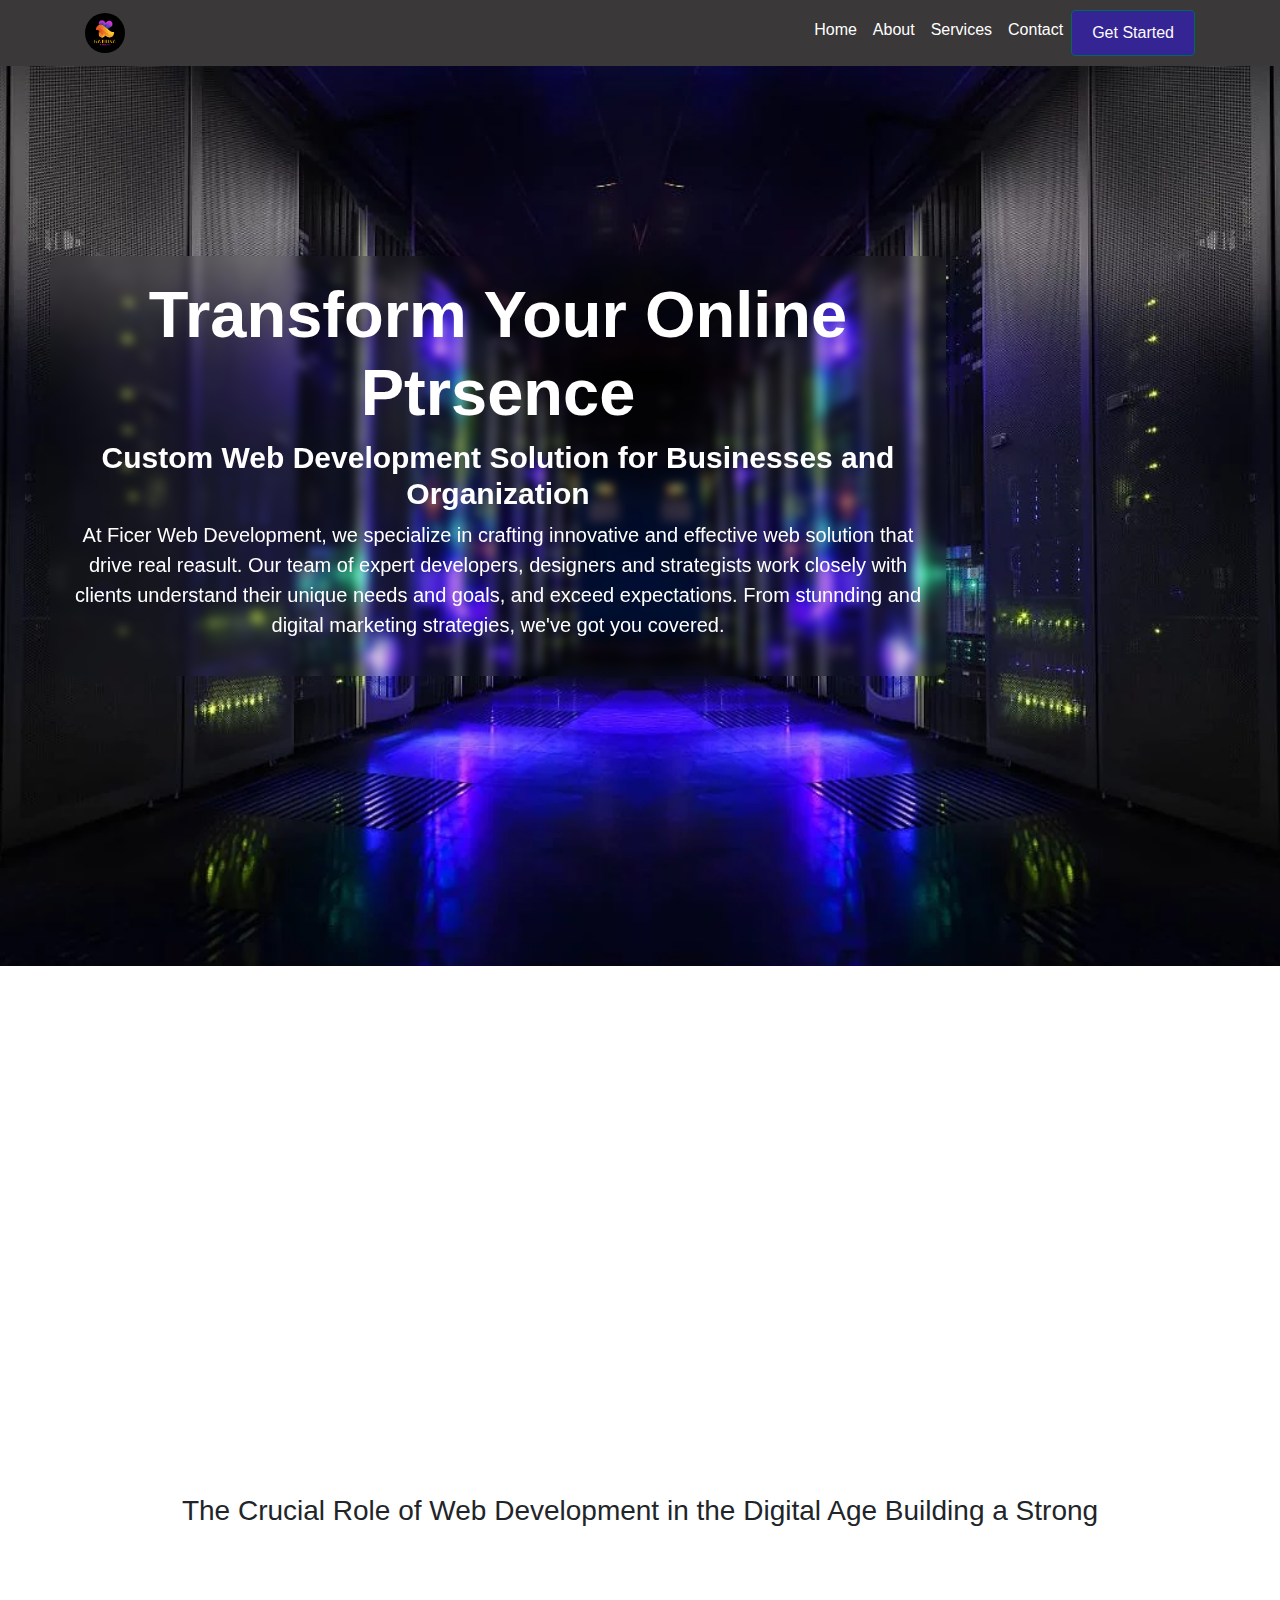
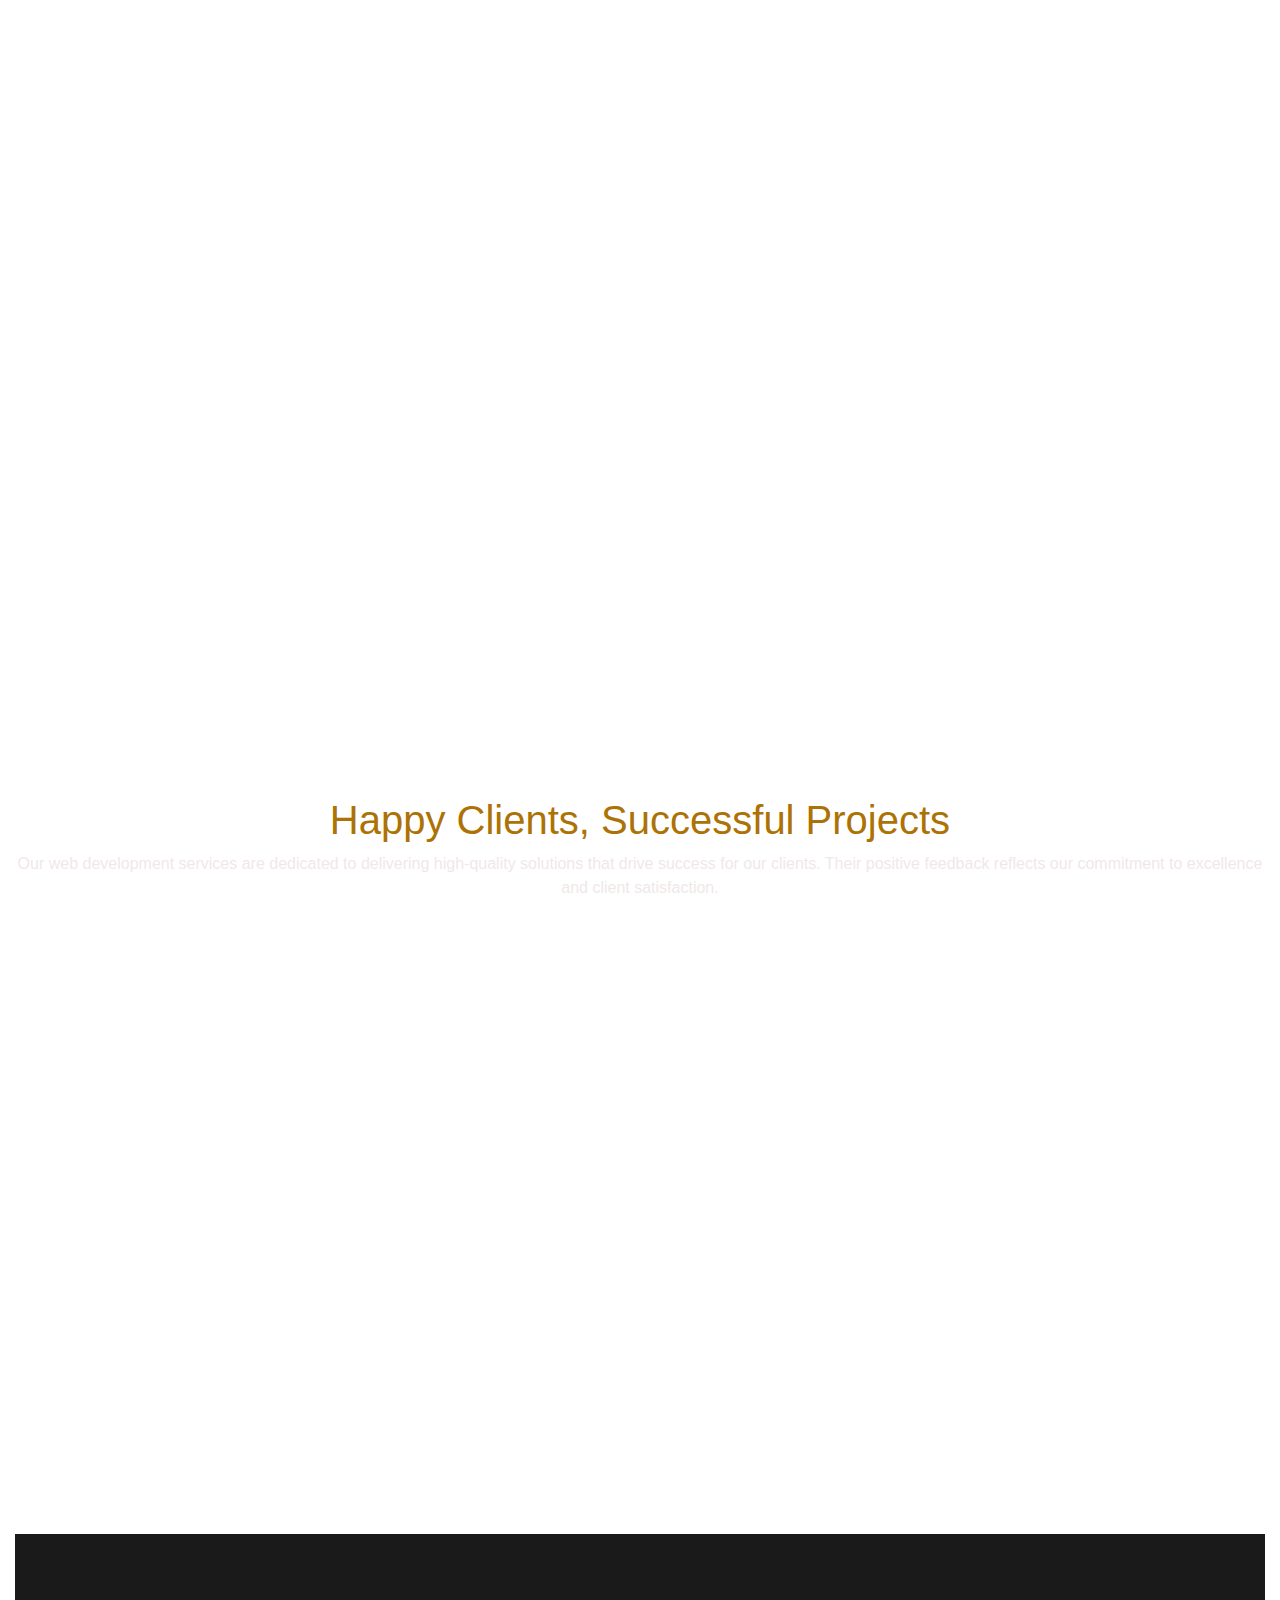
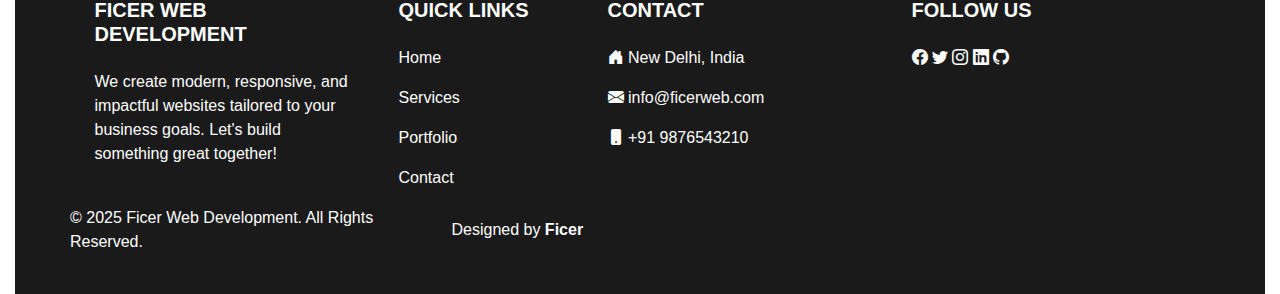
<file: index.html>
<!DOCTYPE html>
<html lang="en">
<head>
  <meta charset="UTF-8">
  <meta name="viewport" content="width=device-width, initial-scale=1.0">
  <title>Home</title>
  <link rel="stylesheet" href="bootstrap.css">

<script src="https://cdn.jsdelivr.net/npm/bootstrap@5.3.0-alpha1/dist/js/bootstrap.bundle.min.js"></script>
<link rel="stylesheet" href="https://cdnjs.cloudflare.com/ajax/libs/font-awesome/6.7.2/css/all.min.css" 
integrity="sha512-Evv84Mr4kqVGRNSgIGL/F/aIDqQb7xQ2vcrdIwxfjThSH8CSR7PBEakCr51Ck+w+/U6swU2Im1vVX0SVk9ABhg==" crossorigin="anonymous" referrerpolicy="no-referrer" />
<link href="https://cdn.jsdelivr.net/npm/bootstrap-icons@1.10.5/font/bootstrap-icons.css" rel="stylesheet">
<link href="https://unpkg.com/aos@2.3.1/dist/aos.css" rel="stylesheet">


 
 
  <style>
   /* Navbar background color */
.navbar {
  background-color: rgb(58, 56, 56);
}

/* Links color and hover effect */
.navbar-nav .nav-link {
  color: white !important;
}

.navbar-nav .nav-link:hover {
  color: #f2f7f6 !important;
  text-shadow: 1px 1px 3px rgba(0, 0, 0, 0.2);
}

/* Nav item hover effect */
.nav-item:hover {
  border-bottom: 3px solid white;
  border-radius: 5px;
  transform: scale(1);
  opacity: 0.90;
  box-shadow: inset 10px 10px 20px wheat;
}

/* Button styles */
.navbar .btn {
  background-color: rgb(53, 36, 148);
  color: rgb(252, 251, 251);
  border: 1px solid #00695c;
  padding: 10px 20px;
  text-decoration: none;
}

/* Button hover effect */
.navbar .btn:hover {
  color: rgb(36, 44, 34);
  background-color: #f8fcf8;
}

/* Logo styling */
.navbar-brand img {
  height: 40px;
  width: auto;
  border-radius: 50%;
  transition: none !important;
  box-shadow: none !important;
}

/* Prevent logo image hover effect */
.navbar-brand img:hover {
  box-shadow: none !important;
  transform: none !important;
  opacity: 1 !important;
}

     /* Background image and full-screen height */
     
/* Background image and full-screen height */
.bg-image {
    background-image: url(header.webp); /* Replace with your image URL */
    background-size: cover; /* Ensure the image covers the entire section */
    background-position: center; /* Center the image */
    height: 100vh; /* Full viewport height */
    display: flex; /* Flexbox for centering content */
    justify-content: flex-start; /* Align content to the left */
    align-items: center; /* Center vertically */
    overflow: hidden; /* Prevent overflow of content */
    animation: slider 25s infinite linear;
}

/* Content styling */
.content {
    text-align: left; /* Align text to the left */
    color: white; /* Set the text color to white */
    backdrop-filter: blur(5px); /* Optional: Adds a blur effect to the background */
    padding: 20px; /* Adds padding inside the content box */
    border-radius: 10px; /* Rounded corners for the content box */
    max-width: 70%; /* Content box width is limited to 50% of the section */
    margin-left: 50px; /* 50px margin from the left */
    margin-bottom: 100px; /* 100px margin from the top */
    overflow: hidden; /* Prevent overflow */
}

/* Optional: Adjust content layout on smaller screens */
@media (max-width: 768px) {
    .content {
        max-width: 90%; /* Increase the width on smaller screens */
    }
}

/* For the animation */
.animation {
    animation: img1 5s infinite; 
    box-shadow: 3px 5px 90px 20px rgb(76, 106, 187);
}

@keyframes img1 {
    0% {
        transform: translateY(0);
    }
    50% {
        transform: translateX(20px);
    }
    100% {
        transform: translateY(20px);
    }
}

/* Ensure responsive behavior for background images and animation */
@media (max-width: 768px) {
    .bg-image {
        background-size: cover; /* Keep image covering on smaller screens */
        background-position: center; /* Ensure it's still centered */
    }

    .content {
        max-width: 90%; /* Adjust content width */
        margin-left: 20px; /* Reduce margin on small screens */
        margin-bottom: 50px; /* Adjust bottom margin */
    }
}

/* Fixing the animation timing */
@keyframes slider {
    0% {
        background-image: url(imge2.jpg);
        background-size: cover;
    }
    15% {
        background-image: url(imge3.jpg);
        background-size: cover;
    }
    30% {
        background-image: url(imge4.jpg);
        background-size: cover;
    }
    45% {
        background-image: url(imge9.webp);
        background-size: cover;
    }
    60% {
        background-image: url(img6.jpg);
        background-size: cover;
    }
    75% {
        background-image: url(imge7.jpg);
        background-size: cover;
    }
    90% {
        background-image: url(imge8.jpg);
        background-size: cover;
    }
}


        /* Optional: Adjust content layout on smaller screens */
        @media (max-width: 768px) {
            .content {
                max-width: 90%; /* Increase the width on smaller screens */
            }
        }
        .display-4:hover{
          color: wheat;

        }
        .display-3:hover{
          text-decoration: underline white;
          text-shadow: 20px  brown;
          

        }
        .nav-item:hover{
          border-bottom: 3px solid white;
    border-radius: 5px;
    transform: scale(1);
    opacity: 0.90;
    box-shadow: inset 10px 10px 20px wheat;
    box-sizing: 30px;
        }
         

        /* Optional: Responsive design on smaller screens */         
        @media (max-width: 768px) {
            .custom-image {
                width: 100%; /* Image takes full width on small screens */
                height: auto; /* Maintain aspect ratio */
                margin-right: 0; /* Remove the margin on small screens */
            }
            .custom-text {
                margin-top: 20px; /* Add margin on top for mobile devices */
                text-align: center; /* Center the text */
            }
        }
       
  .background-attachment {
    background-image: url(header.webp); /* change to your image path */
    background-attachment: fixed;
    background-size: cover;
    background-position: center;
    background-repeat: no-repeat;
    padding: 80px 0;
  }

  .card {
    height: 100%;
    max-height: 500px;
    border-radius: 12px;
    box-shadow: 0 4px 10px rgba(0,0,0,0.1);
  }

  @media (max-width: 768px) {
    .background-attachment {
      background-attachment: scroll; /* fallback for mobile */
    }
  }
 

  .img-ani{
    height: 400px;
    animation: img1 5s  infinite ;
    box-shadow: 5px 5px 50px black;
  }
  @keyframes img1{
     0%{
        transform: translateY(0);
    }
      50%{
        transform: translateX(20px);
    }
    100%{
        transform: translateY(20px);
    }
}
footer a:hover {
  text-decoration: underline;
  color: #00bcd4 !important;
  transition: 0.3s ease-in-out;
}

  </style>
</head>
<body>

  <!-- Navbar -->
    <nav class="navbar navbar-expand-lg navbar-light sticky-top">
        <div class="container">
            <a class="navbar-brand" href="#">
                <img src="logo.png" alt="Ficer Web Development" class="img-fluid">
            </a>
            <button class="navbar-toggler" type="button" data-bs-toggle="collapse" data-bs-target="#navbarNav">
                <span class="navbar-toggler-icon"></span>
            </button>
            <div class="collapse navbar-collapse" id="navbarNav">
                <ul class="navbar-nav ml-auto">
                    <li class="nav-item">
                        <a class="nav-link" href="index.html">Home</a>
                    </li>
                    <li class="nav-item">
                        <a class="nav-link active" href="about.html">About</a>
                    </li>
                    <li class="nav-item">
                        <a class="nav-link" href="services.html">Services</a>
                    </li>
                    <li class="nav-item">
                        <a class="nav-link" href="contact us.html">Contact</a>
                    </li>
                    <li class="nav-item ms-lg-3">
                        <a href="#" class="btn btn-primary">Get Started</a>
                    </li>
                </ul>
            </div>
        </div>
    </nav>
  
   <!-- Section with background image -->
   <section class="bg-image">
    
    <!-- Content inside the background section -->
    <div class="content text-center">
        <!-- Main heading (H1) -->
        <h1 class="display-3" style="font-size: 65px; font-weight:bolder;font-family: Arial, Helvetica, sans-serif;">Transform Your Online Ptrsence</h1>
        <!-- Subheading (H2) -->
        <h2 class="display-4" style="font-size: 30px;font-weight: bold;">Custom Web Development Solution for Businesses and Organization</h2>
        <!-- Paragraph text -->
        <p class="lead">At Ficer Web Development, we specialize in crafting innovative and effective web solution that drive real reasult. Our team of expert developers, designers and strategists work closely with clients understand their unique needs and goals, and exceed expectations. From stunnding and digital marketing strategies, we've got you covered.</p>
    </div>
</section>
<div class="container  mt-5">
  <div class="row">
    <div class="col-lg-6" data-aos="fade-up"
     data-aos-anchor-placement="bottom-bottom">
      <img src="slider2.jpg" alt="img2" class="img-fluid img-ani">
    </div>
    <div class="col-lg-6 ps-5" data-aos="fade-up"
     data-aos-anchor-placement="top-center">
      <h1 class="pt-5">Transforming Ideas Into Digital Reality</h1>
      <p>In today's fast-paced digital world, your online presence is your first impression. At Ficer, we believe that every idea has the potential to become something extraordinary. We specialize in transforming your vision into a stunning digital experience that not only captivates your audience but also drives results. From sleek, responsive designs to intuitive user interfaces, we combine creativity and cutting-edge technology to craft websites that stand out. Our approach goes beyond just making your website look good—we focus on building experiences that are memorable and impactful. Whether you're a startup or an established brand, we work with you to create 
        a digital presence that resonates with your audience and helps your business grow. Let's bring your ideas to life in a way that engages, inspires</p>
    </div>
  </div>
</div><br>
<!-- section 3   -->
  <div class="m-4">
    <h3 class="card-title text-center">The Crucial Role of Web Development in the Digital Age
      Building a Strong</h3><br><br>
    <div class="row row-cols-1 row-cols-md-3 g-3">
    <div class="col"  data-aos="zoom-in-up">
    <!-- Card with default left text alignment -->
    <div class="card" style="background-color:rgb(58, 56, 56);color: white;border-radius: 20px;">
    <div class="card-body">
    <h5 class="card-title">Building a Strong Online Presence</h5>
    <p class="card-text">
      n today's digital world, having a strong online presence is essential for every business.Web development is the key tool that helps establish your brand in the online world. Your website not only represents your
       business but also serves as the first point of contact for potential customers.
    </p><br>
    <a href="#" class="btn btn-primary">Know More</a>
    </div>
    </div>
    </div>
    <div class="col"  data-aos="zoom-in-up">
    <!-- Card with center text alignment -->
    <div class="card" style="background-color:rgb(58, 56, 56);color: white;border-radius: 20px;">
    <div class="card-body">
    <h5 class="card-title">Enhancing User Experience</h5>
    <p class="card-text">
      One of the most important aspects of web development is user experience (UX). If your website is easy to navigate, mobile-friendly, and loads quickly, it provides a positive experience for your v
      isitors. In today's fast-paced world, a slow or complex website can turn users away, potentially harming your business.
    </p>
    <a href="#" class="btn btn-primary">Know more</a>
    </div>
    </div>
    </div>
    <div class="col"  data-aos="zoom-in-up">
    <!-- Card with right text alignment -->
    <div class="card" style="background-color:rgb(58, 56, 56);color: white;border-radius: 20px;">
    <div class="card-body">
    <h5 class="card-title">Establishing Credibility and Trust
    </h5>
    <p class="card-text">
      A professional, well-developed website enhances your business's credibility. People tend to trust businesses that manage their online presence well. Through web develo
      pment, you can create a secure, updated, and user-friendly website that builds trust with your customers.

    </p><br>
    <a href="#" class="btn btn-primary">Know more</a>
    </div>
    </div>
    </div>
    </div>
    </div>
    <div class="m-4">
      <div class="row row-cols-1 row-cols-md-3 g-3">
      <div class="col"  data-aos="zoom-in-up">
      <!-- Card with default left text alignment -->
      <div class="card" style="background-color:rgb(58, 56, 56);color: white;border-radius: 20px;">
      <div class="card-body">
      <h5 class="card-title">Improving SEO and Visibility
      </h5>
      <p class="card-text">
        SEO (Search Engine Optimization) is a crucial part of web development. Good web development practices, such as clean code and mobile optimization, improve your website's SEO ranking. If your website ranks higher in search
         engine results, it increases your visibility, reaching more people, which directly contributes to sales and growth.
      </p>
      <a href="#" class="btn btn-primary">Know More</a>
      </div>
      </div>
      </div>
      <div class="col"  data-aos="zoom-in-up">
      <!-- Card with center text alignment -->
      <div class="card" style="background-color:rgb(58, 56, 56);color: white;border-radius: 20px;">
      <div class="card-body">
      <h5 class="card-title">Enhancing User Experience</h5>
      <p class="card-text">
        One of the most important aspects of web development is user experience (UX). If your website is easy to navigate, mobile-friendly, and loads quickly, it provides a positive experience for your v
        isitors. In today's fast-paced world, a slow or complex website can turn users away, potentially harming your business.
      </p><br>
      <a href="#" class="btn btn-primary">Know more</a>
      </div>
      </div>
      </div>
      <div class="col"  data-aos="zoom-in-up">
      <!-- Card with right text alignment -->
      <div class="card" style="background-color:rgb(58, 56, 56);color: white;border-radius: 20px;">
      <div class="card-body">
      <h5 class="card-title">Establishing Credibility and Trust
      </h5>
      <p class="card-text">
        A professional, well-developed website enhances your business's credibility. People tend to trust businesses that manage their online presence well. Through web develo
        pment, you can create a secure, updated, and user-friendly website that builds trust with your customers.
  
      </p><br><br>
      <a href="#" class="btn btn-primary">Know more</a>
      </div>
      </div>
      </div>
      </div>
      </div>
     <div class="container-fluid my-4">
  <div class="row background-attachment" style="margin-top: 80px;">
    
    <!-- Heading and paragraph in a full-width column -->
    <div class="col-12 text-center mb-4">
      <h1 style="color: rgb(173, 114, 5);">Happy Clients, Successful Projects</h1>
      <p style="color: rgb(240, 232, 232);">
        Our web development services are dedicated to delivering high-quality solutions that drive success for our clients.
        Their positive feedback reflects our commitment to excellence and client satisfaction.
      </p>
    </div>

    <!-- Card 1 -->
    <div class="col-sm-12 col-md-6 col-lg-3 mb-4" data-aos="fade-up"
     data-aos-anchor-placement="center-center">
      <div class="card h-100">
        <img src="client 1.jpg" class="card-img-top" alt="Client 1" style="object-fit: cover; height: 200px;">
        <div class="card-body">
          <h5>Flawless Web Design!</h5>
          <p class="card-text">
            I'm thrilled with the website this team created for my business. They understood my needs perfectly and delivered a visually stunning and responsive site.
            My customers now have a seamless experience across all devices!
          </p>
        </div>
      </div>
    </div>

    <!-- Card 2 -->
    <div class="col-sm-12 col-md-6 col-lg-3 mb-4" data-aos="fade-up"
     data-aos-anchor-placement="center-center">
      <div class="card h-100">
        <img src="client7.webp" class="card-img-top" alt="Client 2" style="object-fit: cover; height: 200px;">
        <div class="card-body">
          <h5>Great Web Design!</h5>
          <p class="card-text">
            The team was not only creative but also highly professional. They completed the project quickly without 
            compromising quality. I loved how they brought fresh ideas to the table while ensuring my vision was reflected in the design.
          </p>
        </div>
      </div>
    </div>

    <!-- Card 3 -->
    <div class="col-sm-12 col-md-6 col-lg-3 mb-4" data-aos="fade-up"
     data-aos-anchor-placement="center-center">
      <div class="card h-100">
        <img src="client2.jpg" class="card-img-top" alt="Client 3" style="object-fit: cover; height: 200px;">
        <div class="card-body">
          <h5>Creative & Fast!</h5>
          <p class="card-text">
            The team was not only creative but also very professional. They completed the project quickly without compromising quality.
            They brought fresh ideas to the table while ensuring my vision was reflected perfectly.
          </p>
        </div>
      </div>
    </div>

    <!-- Card 4 -->
    <div class="col-sm-12 col-md-6 col-lg-3 mb-4" data-aos="fade-up"
     data-aos-anchor-placement="center-center">
      <div class="card h-100">
        <img src="client3.jpg" class="card-img-top" alt="Client 4" style="object-fit: cover; height: 200px;">
        <div class="card-body">
          <h5>Smooth Experience!</h5>
          <p class="card-text">
            I highly recommend this team to anyone looking for top-notch web development services. They truly care about their clients and deliver exceptional results that drive success.
          </p>
        </div>
      </div>
    </div>

  </div>
</div>

<!-- Newsletter Section -->
<div class="newsletter-section text-center">
  <div class="container-fluid">
   

 <!-- Footer -->
<footer class="text-white pt-5 pb-4" style="background-color: #1a1a1a;">
  <div class="container text-md-left">
    <div class="row text-md-left">

      <!-- Company Info -->
      <div class="col-md-3 col-lg-3 col-xl-3 mx-auto mt-3">
        <h5 class="text-uppercase mb-4 font-weight-bold">Ficer Web Development</h5>
        <p>
          We create modern, responsive, and impactful websites tailored to your business goals. Let's build something great together!
        </p>
      </div>

      <!-- Useful Links -->
      <div class="col-md-2 col-lg-2 col-xl-2 mx-auto mt-3">
        <h5 class="text-uppercase mb-4 font-weight-bold">Quick Links</h5>
        <p><a href="#home" class="text-white text-decoration-none">Home</a></p>
        <p><a href="#services" class="text-white text-decoration-none">Services</a></p>
        <p><a href="#portfolio" class="text-white text-decoration-none">Portfolio</a></p>
        <p><a href="#contact" class="text-white text-decoration-none">Contact</a></p>
      </div>

      <!-- Contact Info -->
      <div class="col-md-3 col-lg-3 col-xl-3 mx-auto mt-3">
        <h5 class="text-uppercase mb-4 font-weight-bold">Contact</h5>
        <p><i class="bi bi-house-door-fill me-2"></i> New Delhi, India</p>
        <p><i class="bi bi-envelope-fill me-2"></i> info@ficerweb.com</p>
        <p><i class="bi bi-phone-fill me-2"></i> +91 9876543210</p>
      </div>

      <!-- Social Media -->
      <div class="col-md-3 col-lg-3 col-xl-3 mx-auto mt-3">
        <h5 class="text-uppercase mb-4 font-weight-bold">Follow Us</h5>
        <a href="https://facebook.com/ficerweb" class="text-white me-4" target="_blank"><i class="bi bi-facebook fs-5"></i></a>
        <a href="https://twitter.com/ficerweb" class="text-white me-4" target="_blank"><i class="bi bi-twitter fs-5"></i></a>
        <a href="https://instagram.com/ficerweb" class="text-white me-4" target="_blank"><i class="bi bi-instagram fs-5"></i></a>
        <a href="https://linkedin.com/company/ficerweb" class="text-white me-4" target="_blank"><i class="bi bi-linkedin fs-5"></i></a>
        <a href="https://github.com/ficerweb" class="text-white me-4" target="_blank"><i class="bi bi-github fs-5"></i></a>
      </div>
      
    <!-- Horizontal Line -->
    <hr class="mb-4 mt-4 text-white"/>

    <!-- Copyright -->
    <div class="row align-items-center">
      <div class="col-md-8 col-lg-8">
        <p>© 2025 Ficer Web Development. All Rights Reserved.</p>
      </div>
      <div class="col-md-4 col-lg-4 text-md-end">
        <p>Designed by <strong>Ficer</strong></p>
      </div>
    </div>
  </div>
</footer>

      <!-- Bootstrap JS and dependencies (Popper.js and Bootstrap Bundle) -->
<script src="https://cdn.jsdelivr.net/npm/bootstrap@5.3.0-alpha1/dist/js/bootstrap.bundle.min.js"></script>
<script src="https://unpkg.com/aos@2.3.1/dist/aos.js"></script>
<script>
  AOS.init();
</script>


        
</body>
</html>
</file>
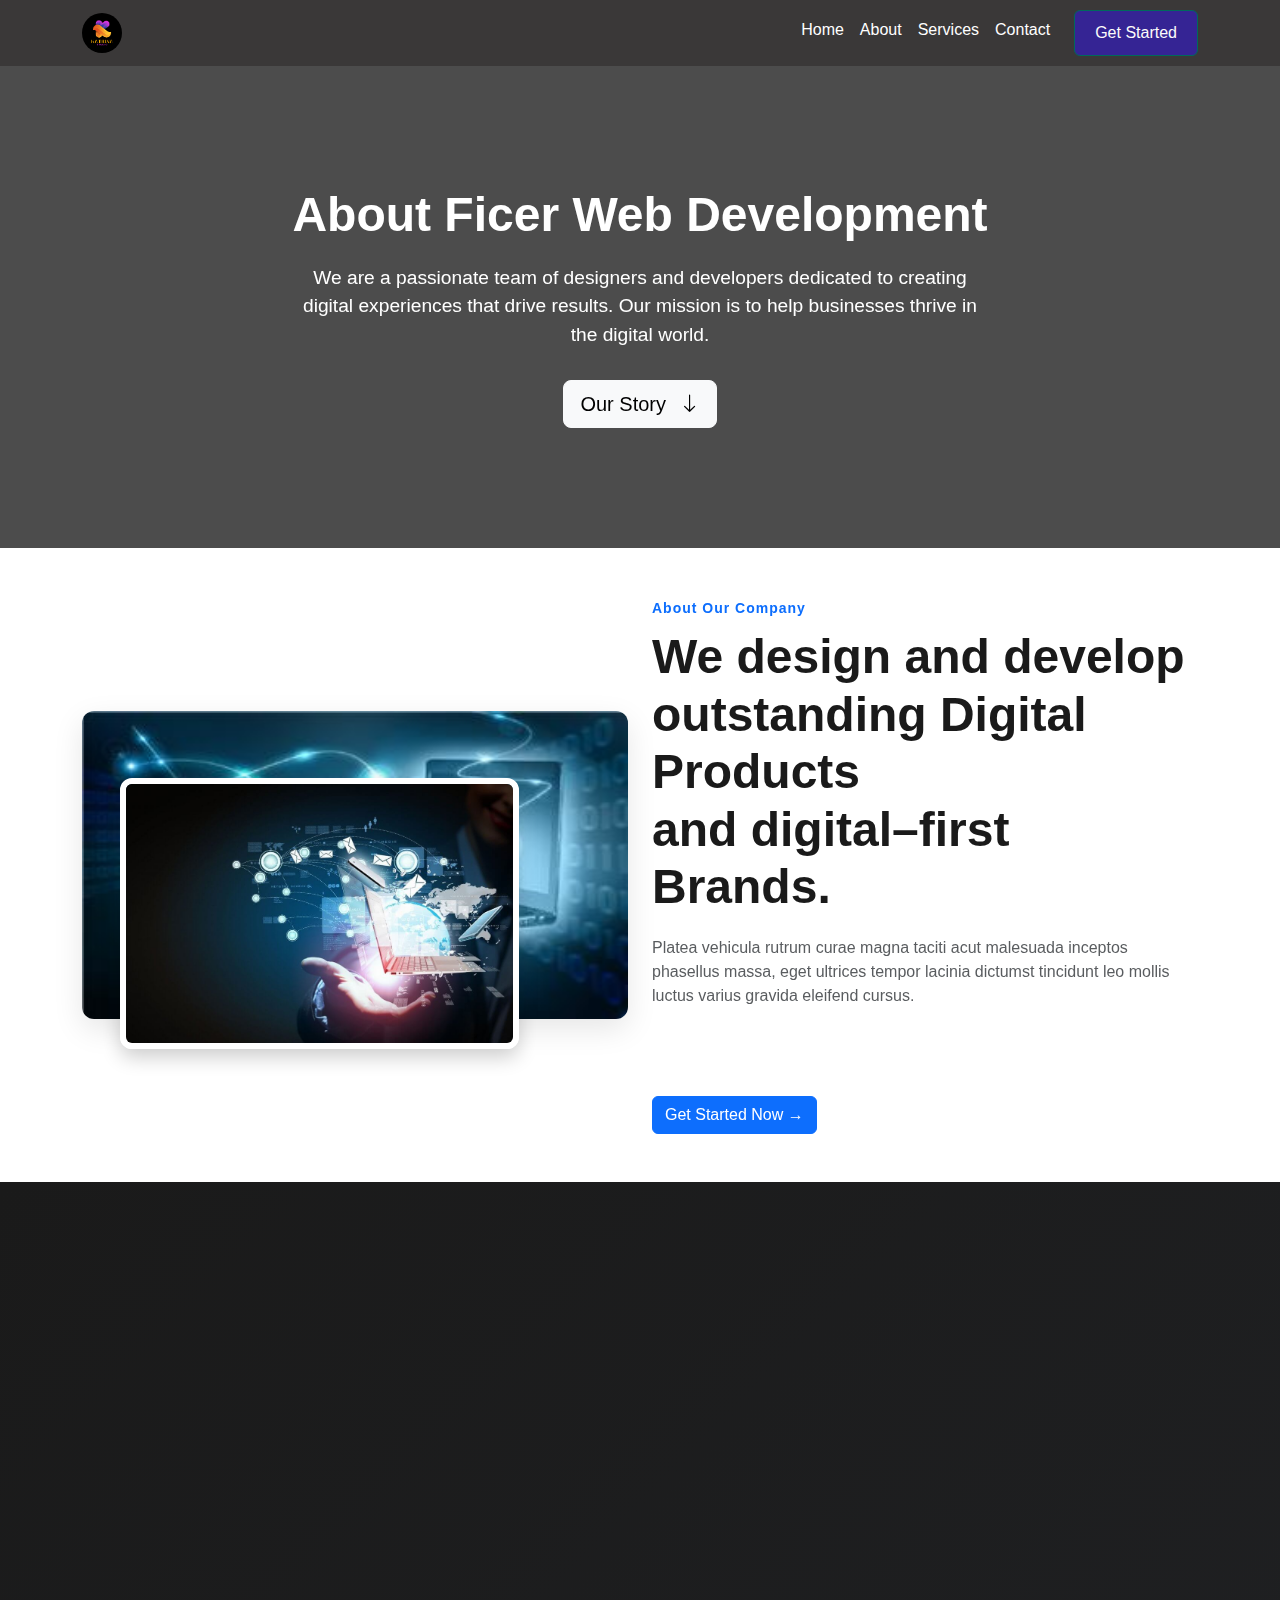
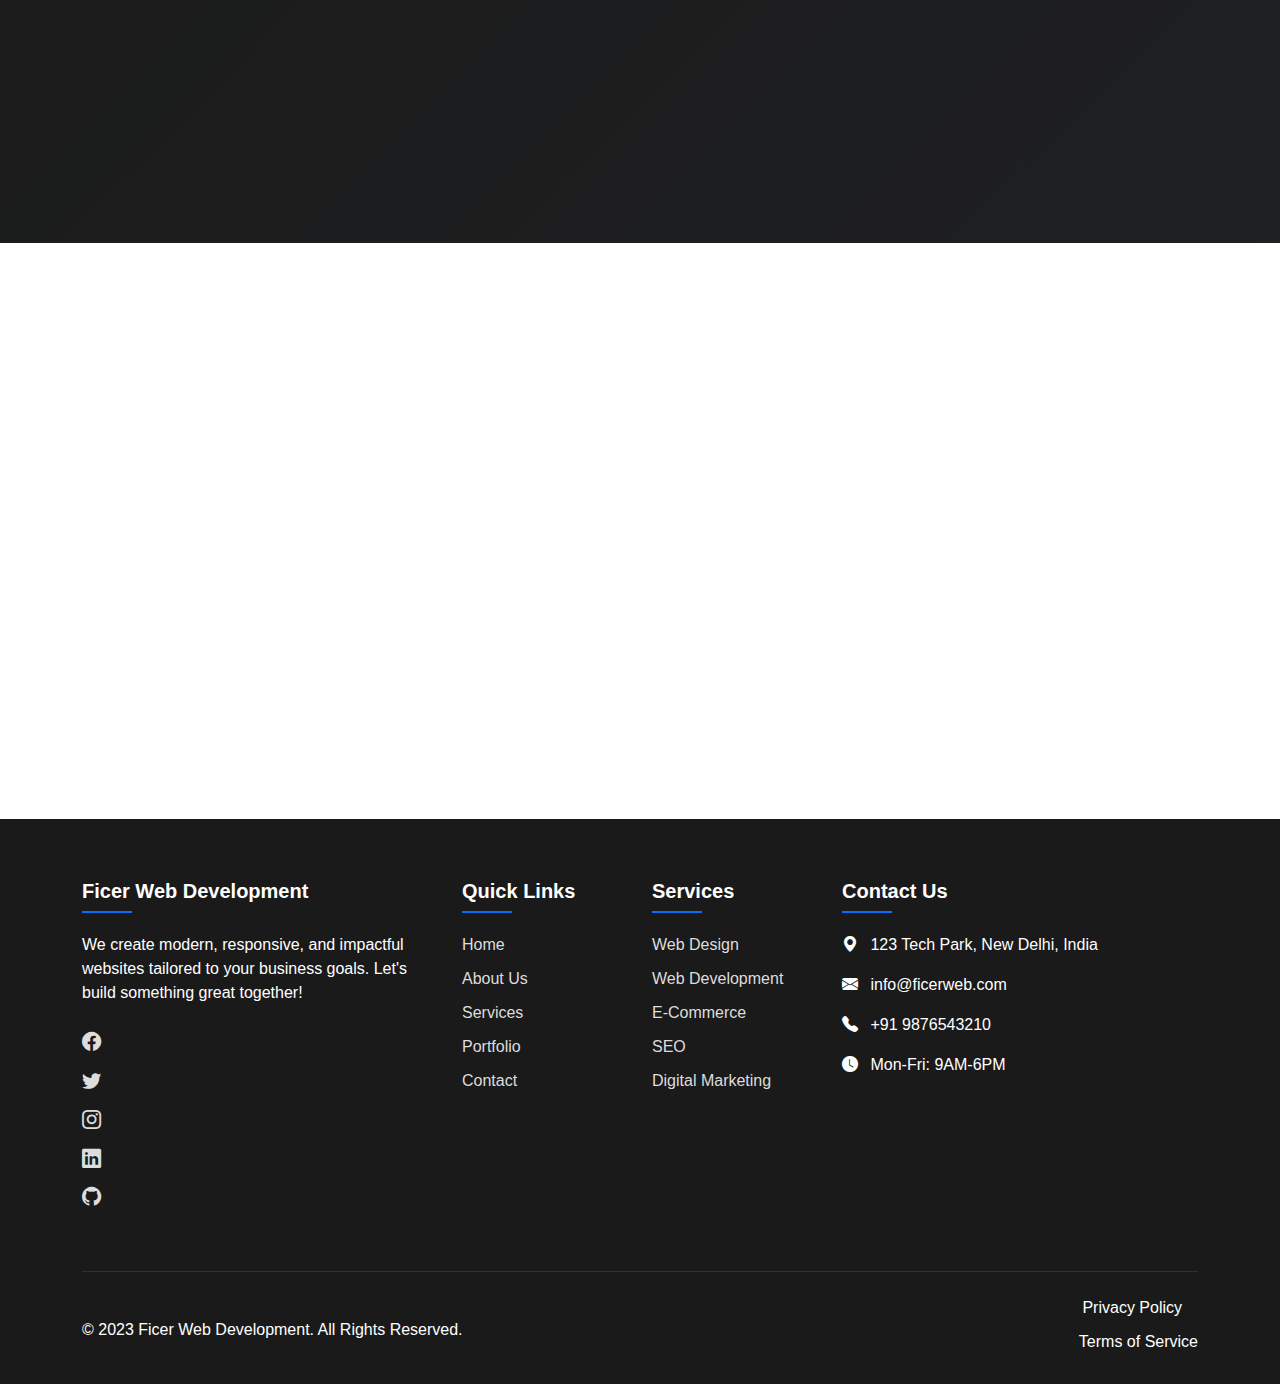
<file: about.html>
<!DOCTYPE html>
<html lang="en">

<head>
    <meta charset="UTF-8">
    <meta name="viewport" content="width=device-width, initial-scale=1.0">
    <title>About Us | Ficer Web Development</title>
    <!-- Bootstrap CSS -->
    <link href="https://cdn.jsdelivr.net/npm/bootstrap@5.3.0/dist/css/bootstrap.min.css" rel="stylesheet">
    <!-- Font Awesome -->
    <link rel="stylesheet" href="https://cdnjs.cloudflare.com/ajax/libs/font-awesome/6.4.0/css/all.min.css">
    <!-- Bootstrap Icons -->
    <link href="https://cdn.jsdelivr.net/npm/bootstrap-icons@1.10.5/font/bootstrap-icons.css" rel="stylesheet">
    <!-- AOS Animation -->
    <link href="https://unpkg.com/aos@2.3.1/dist/aos.css" rel="stylesheet">
    <style>
        :root {
            --primary: #0d6efd;
            --secondary: #6c757d;
            --dark: #1a1a1a;
            --light: #f8f9fa;
        }

        body {
            font-family: 'Segoe UI', Tahoma, Geneva, Verdana, sans-serif;
            color: var(--dark);
        }

        .navbar {
            background-color: rgb(58, 56, 56);
        }

        /* Links color and hover effect */
        .navbar-nav .nav-link {
            color: white !important;
        }

        .navbar-nav .nav-link:hover {
            color: #f2f7f6 !important;
            text-shadow: 1px 1px 3px rgba(0, 0, 0, 0.2);
        }

        /* Nav item hover effect */
        .nav-item:hover {
            border-bottom: 3px solid white;
            border-radius: 5px;
            transform: scale(1);
            opacity: 0.90;
            box-shadow: inset 10px 10px 20px wheat;
        }

        /* Button styles */
        .navbar .btn {
            background-color: rgb(53, 36, 148);
            color: rgb(252, 251, 251);
            border: 1px solid #00695c;
            padding: 10px 20px;
            text-decoration: none;
        }

        /* Button hover effect */
        .navbar .btn:hover {
            color: rgb(36, 44, 34);
            background-color: #f8fcf8;
        }

        /* Logo styling */
        .navbar-brand img {
            height: 40px;
            width: auto;
            border-radius: 50%;
            transition: none !important;
            box-shadow: none !important;
        }

        /* Prevent logo image hover effect */
        .navbar-brand img:hover {
            box-shadow: none !important;
            transform: none !important;
            opacity: 1 !important;
        }

        /* Hero Section */
        .hero-about {
            background: linear-gradient(rgba(0, 0, 0, 0.7), rgba(0, 0, 0, 0.7)), url('https://images.unsplash.com/photo-1522071820081-009f0129c71c?ixlib=rb-4.0.3&ixid=M3wxMjA3fDB8MHxwaG90by1wYWdlfHx8fGVufDB8fHx8fA%3D%3D&auto=format&fit=crop&w=1470&q=80');
            background-size: cover;
            background-position: center;
            color: white;
            padding: 120px 0;
            text-align: center;
        }

        .hero-content h1 {
            font-size: 3rem;
            font-weight: 700;
            margin-bottom: 20px;
        }

        .hero-content p {
            font-size: 1.2rem;
            max-width: 700px;
            margin: 0 auto 30px;
        }

        /* About Section */
        .about-section {
            padding: 80px 0;
        }

        .dotted-circle {
            position: absolute;
            width: 300px;
            height: 300px;
            border: 15px dotted var(--primary);
            border-radius: 50%;
            opacity: 0.2;
            top: 50%;
            left: 50%;
            transform: translate(-50%, -50%);
            z-index: 0;
        }

        .main-img {
            position: relative;
            z-index: 1;
            border-radius: 10px;
            box-shadow: 0 10px 30px rgba(0, 0, 0, 0.1);
        }

        .overlay-img {
            position: absolute;
            bottom: -30px;
            right: -30px;
            width: 200px;
            border-radius: 10px;
            box-shadow: 0 10px 30px rgba(0, 0, 0, 0.1);
            z-index: 2;
        }

        .section-title small {
            color: var(--primary);
            font-weight: 600;
            letter-spacing: 1px;
        }

        .section-title h2 {
            font-weight: 700;
            margin: 10px 0 20px;
        }

        .feature-icon {
            font-size: 1.5rem;
            color: var(--primary);
        }

        /* Process Section */
        .process-section {
            background: linear-gradient(135deg, var(--dark), #1f2022);
            padding: 80px 0;
            color: white;
        }

        .work-card {
            background: rgba(255, 255, 255, 0.1);
            backdrop-filter: blur(10px);
            border-radius: 10px;
            padding: 30px;
            transition: all 0.3s ease;
        }

        .work-card:hover {
            transform: translateY(-10px);
            background: rgba(255, 255, 255, 0.2);
        }

        .number-box {
            width: 50px;
            height: 50px;
            background: white;
            color: var(--primary);
            border-radius: 50%;
            display: flex;
            align-items: center;
            justify-content: center;
            font-weight: 700;
            margin-bottom: 20px;
        }

        .read-more {
            color: white;
            text-decoration: none;
            font-weight: 500;
            display: inline-block;
            margin-top: 15px;
        }

        .read-more span {
            transition: all 0.3s ease;
        }

        .read-more:hover span {
            transform: translateX(5px);
        }

        /* History Section */
        .history-section {
            padding: 80px 0;
        }

        .text-card {
            background: rgb(46, 45, 45);
            border-radius: 10px;
            padding: 30px;
            box-shadow: 0 5px 15px rgba(0, 0, 0, 0.05);
            height: 100%;
            transition: all 0.3s ease;
            color: white;
        }

        .text-card:hover {
            transform: translateY(-10px);
            box-shadow: 0 15px 30px rgba(0, 0, 0, 0.1);
        }

        .text-card h5 {
            font-weight: 600;
            margin-bottom: 15px;
            color: var(--primary);
        }

        /* Footer */
        .footer {
            background-color: var(--dark);
            color: white;
            padding: 60px 0 20px;
        }

        .footer h5 {
            font-weight: 600;
            margin-bottom: 20px;
            position: relative;
            padding-bottom: 10px;
        }

        .footer h5:after {
            content: '';
            position: absolute;
            width: 50px;
            height: 2px;
            background: var(--primary);
            bottom: 0;
            left: 0;
        }

        .footer a {
            color: #ddd;
            text-decoration: none;
            transition: all 0.3s ease;
            display: block;
            margin-bottom: 10px;
        }

        .footer a:hover {
            color: white;
            padding-left: 5px;
        }

        .social-icon {
            font-size: 1.2rem;
            color: white;
            margin-right: 15px;
            transition: all 0.3s ease;
        }

        .social-icon:hover {
            color: var(--primary);
            transform: translateY(-3px);
        }

        .copyright {
            border-top: 1px solid rgba(255, 255, 255, 0.1);
            padding-top: 20px;
        }

        /* Responsive */
        @media (max-width: 768px) {
            .hero-content h1 {
                font-size: 2.5rem;
            }

            .hero-content p {
                font-size: 1rem;
            }

            .overlay-img {
                width: 150px;
                bottom: -20px;
                right: -20px;
            }
        }

        /* section2 */
        .main-img {
            width: 100%;
            border-radius: 12px;
            position: relative;
            z-index: 1;
        }

        .overlay-img {
            position: absolute;
            bottom: -30px;
            left: 50px;
            width: 70%;
            border: 6px solid white;
            box-shadow: 0 8px 20px rgba(0, 0, 0, 0.2);
            border-radius: 12px;
            z-index: 2;
        }
    </style>
</head>

<body>
    <!-- Navbar -->
    <nav class="navbar navbar-expand-lg navbar-light sticky-top">
        <div class="container">
            <a class="navbar-brand" href="#">
                <img src="logo.png" alt="Ficer Web Development" class="img-fluid">
            </a>
            <button class="navbar-toggler" type="button" data-bs-toggle="collapse" data-bs-target="#navbarNav">
                <span class="navbar-toggler-icon"></span>
            </button>
            <div class="collapse navbar-collapse" id="navbarNav">
                <ul class="navbar-nav ms-auto">
                    <li class="nav-item">
                        <a class="nav-link" href="index.html">Home</a>
                    </li>
                    <li class="nav-item">
                        <a class="nav-link active" href="about.html">About</a>
                    </li>
                    <li class="nav-item">
                        <a class="nav-link" href="services.html">Services</a>
                    </li>
                    <li class="nav-item">
                        <a class="nav-link" href="contact us.html">Contact</a>
                    </li>
                    <li class="nav-item ms-lg-3">
                        <a href="#" class="btn btn-primary">Get Started</a>
                    </li>
                </ul>
            </div>
        </div>
    </nav>

    <!-- Hero Section -->
    <section class="hero-about">
        <div class="container">
            <div class="hero-content" data-aos="fade-up">
                <h1>About Ficer Web Development</h1>
                <p>We are a passionate team of designers and developers dedicated to creating digital experiences that
                    drive results. Our mission is to help businesses thrive in the digital world.</p>
                <a href="#our-story" class="btn btn-light btn-lg">Our Story <i class="bi bi-arrow-down ms-2"></i></a>
            </div>
        </div>
    </section>

    <!-- About Section -->
    <section class="py-5 overflow-hidden">
        <div class="container">
            <div class="row align-items-center">
                <!-- Images Left -->
                <div class="col-md-6 position-relative mb-4 mb-md-0" data-aos="fade-right">
                    <div class="dotted-circle"></div>
                    <img src="img6.jpg" alt="Team" class="img-fluid main-img">
                    <img src="imge2.jpg" alt="Meeting" class="img-fluid overlay-img">
                </div>

                <!-- Text Right -->
                <div class="col-md-6" data-aos="fade-left">
                    <div class="section-title">
                        <small>About Our Company</small>
                        <h2 class="display-5 fw-bold mt-2">We design and develop<br> outstanding Digital Products<br>
                            and digital–first Brands.</h2>
                        <p class="text-muted my-3">Platea vehicula rutrum curae magna taciti acut malesuada inceptos
                            phasellus massa, eget ultrices tempor lacinia dictumst tincidunt leo mollis luctus varius
                            gravida eleifend cursus.</p>
                    </div>

                    <div class="row mb-4">
                        <div class="col-6 d-flex align-items-start gap-2" data-aos="fade-up" data-aos-delay="100">
                            <i class="bi bi-brain feature-icon"></i>
                            <p class="mb-0">Professional Creative<br> Team Members</p>
                        </div>
                        <div class="col-6 d-flex align-items-start gap-2" data-aos="fade-up" data-aos-delay="200">
                            <i class="bi bi-cpu feature-icon"></i>
                            <p class="mb-0">Provide Market Standard<br> Service to Clients</p>
                        </div>
                    </div>

                    <a href="#" class="btn btn-primary">Get Started Now →</a>
                </div>
            </div>
        </div>
    </section>
    <!-- Process Section -->
    <section class="process-section">
        <div class="container text-center">
            <div class="section-title mb-5" data-aos="fade-down">
                <small>OUR PROCESS</small>
                <h2 class="fw-bold">How We Create Success Together</h2>
                <p class="opacity-75">A proven methodology that delivers results</p>
            </div>

            <div class="row g-4 mt-4">
                <div class="col-md-4" data-aos="fade-up" data-aos-delay="100">
                    <div class="work-card h-100">
                        <div class="number-box">01</div>
                        <h5 class="fw-bold">Discovery & Strategy</h5>
                        <p class="opacity-75">We begin by understanding your business goals, target audience, and
                            competitive landscape to craft a winning strategy.</p>
                        <a href="#" class="read-more">Learn More <span>&raquo;</span></a>
                    </div>
                </div>
                <div class="col-md-4" data-aos="fade-up" data-aos-delay="200">
                    <div class="work-card h-100">
                        <div class="number-box">02</div>
                        <h5 class="fw-bold">Design & Development</h5>
                        <p class="opacity-75">Our team transforms concepts into beautiful, functional digital
                            experiences using the latest technologies.</p>
                        <a href="#" class="read-more">Learn More <span>&raquo;</span></a>
                    </div>
                </div>
                <div class="col-md-4" data-aos="fade-up" data-aos-delay="300">
                    <div class="work-card h-100">
                        <div class="number-box">03</div>
                        <h5 class="fw-bold">Launch & Growth</h5>
                        <p class="opacity-75">We don't stop at launch - we monitor performance and optimize for
                            continuous improvement and growth.</p>
                        <a href="#" class="read-more">Learn More <span>&raquo;</span></a>
                    </div>
                </div>
            </div>
        </div>
    </section>

    <!-- History Section -->
    <section class="history-section">
        <div class="container">
            <div class="section-title text-center mb-5" data-aos="fade-down">
                <small>OUR JOURNEY</small>
                <h2 class="fw-bold">Milestones in Our Growth</h2>
                <p class="text-muted">Key moments that shaped our company</p>
            </div>

            <div class="row g-4">
                <div class="col-md-4" data-aos="fade-up" data-aos-delay="100">
                    <div class="text-card">
                        <h5>2015 - Founded</h5>
                        <p>Started as a small web design studio in New Delhi with just 3 team members and a passion for
                            great design.</p>
                        <div class="d-flex align-items-center mt-3">
                            <div class="bg-primary bg-opacity-10 p-2 rounded me-3">
                                <i class="bi bi-lightbulb text-primary"></i>
                            </div>
                            <span>First 10 clients onboarded</span>
                        </div>
                    </div>
                </div>
                <div class="col-md-4" data-aos="fade-up" data-aos-delay="200">
                    <div class="text-card">
                        <h5>2018 - Expansion</h5>
                        <p>Expanded our services to include full-stack development and digital marketing, growing our
                            team to 15 experts.</p>
                        <div class="d-flex align-items-center mt-3">
                            <div class="bg-primary bg-opacity-10 p-2 rounded me-3">
                                <i class="bi bi-graph-up text-primary"></i>
                            </div>
                            <span>300% revenue growth</span>
                        </div>
                    </div>
                </div>
                <div class="col-md-4" data-aos="fade-up" data-aos-delay="300">
                    <div class="text-card">
                        <h5>2023 - Today</h5>
                        <p>Recognized as a leading web development agency with 50+ team members serving clients across
                            15 countries.</p>
                        <div class="d-flex align-items-center mt-3">
                            <div class="bg-primary bg-opacity-10 p-2 rounded me-3">
                                <i class="bi bi-trophy text-primary"></i>
                            </div>
                            <span>5 industry awards won</span>
                        </div>
                    </div>
                </div>
            </div>
        </div>
    </section>

    <!-- Footer -->
    <footer class="footer">
        <div class="container">
            <div class="row g-4">
                <!-- Company Info -->
                <div class="col-lg-4">
                    <h5>Ficer Web Development</h5>
                    <p class="mt-3">We create modern, responsive, and impactful websites tailored to your business
                        goals. Let's build something great together!</p>
                    <div class="mt-4">
                        <a href="#" class="social-icon"><i class="bi bi-facebook"></i></a>
                        <a href="#" class="social-icon"><i class="bi bi-twitter"></i></a>
                        <a href="#" class="social-icon"><i class="bi bi-instagram"></i></a>
                        <a href="#" class="social-icon"><i class="bi bi-linkedin"></i></a>
                        <a href="#" class="social-icon"><i class="bi bi-github"></i></a>
                    </div>
                </div>

                <!-- Quick Links -->
                <div class="col-lg-2 col-md-4">
                    <h5>Quick Links</h5>
                    <a href="index.html">Home</a>
                    <a href="about.html">About Us</a>
                    <a href="services.html">Services</a>
                    <a href="portfolio.html">Portfolio</a>
                    <a href="contact.html">Contact</a>
                </div>

                <!-- Services -->
                <div class="col-lg-2 col-md-4">
                    <h5>Services</h5>
                    <a href="#">Web Design</a>
                    <a href="#">Web Development</a>
                    <a href="#">E-Commerce</a>
                    <a href="#">SEO</a>
                    <a href="#">Digital Marketing</a>
                </div>

                <!-- Contact -->
                <div class="col-lg-4 col-md-4">
                    <h5>Contact Us</h5>
                    <p><i class="bi bi-geo-alt-fill me-2"></i> 123 Tech Park, New Delhi, India</p>
                    <p><i class="bi bi-envelope-fill me-2"></i> info@ficerweb.com</p>
                    <p><i class="bi bi-telephone-fill me-2"></i> +91 9876543210</p>
                    <p><i class="bi bi-clock-fill me-2"></i> Mon-Fri: 9AM-6PM</p>
                </div>
            </div>

            <div class="copyright mt-5 pt-4 text-center">
                <div class="row align-items-center">
                    <div class="col-md-6 text-md-start mb-3 mb-md-0">
                        &copy; 2023 Ficer Web Development. All Rights Reserved.
                    </div>
                    <div class="col-md-6 text-md-end">
                        <a href="#" class="text-white me-3">Privacy Policy</a>
                        <a href="#" class="text-white">Terms of Service</a>
                    </div>
                </div>
            </div>
        </div>
    </footer>

    <!-- Bootstrap JS -->
    <script src="https://cdn.jsdelivr.net/npm/bootstrap@5.3.0/dist/js/bootstrap.bundle.min.js"></script>
    <!-- AOS Animation -->
    <script src="https://unpkg.com/aos@2.3.1/dist/aos.js"></script>
    <script>
        AOS.init({
            duration: 800,
            once: true
        });
    </script>
</body>

</html>
</file>
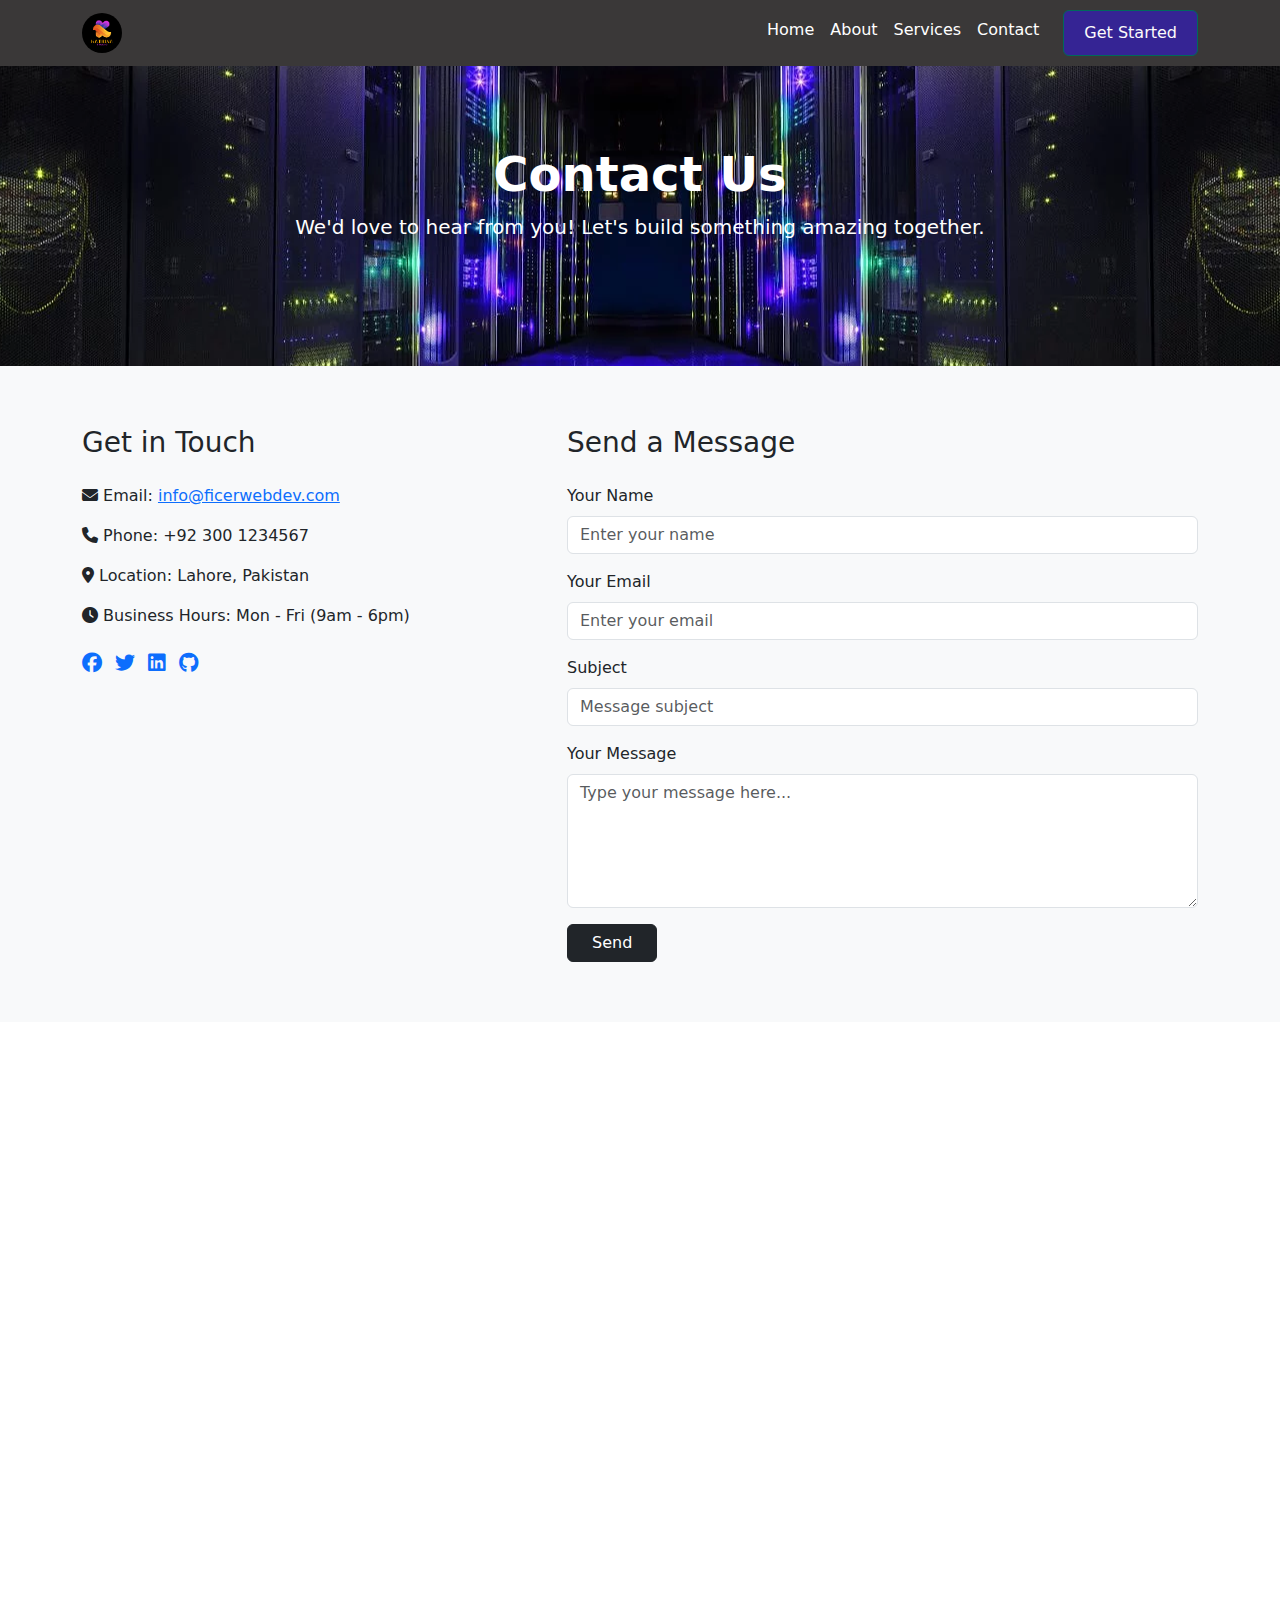
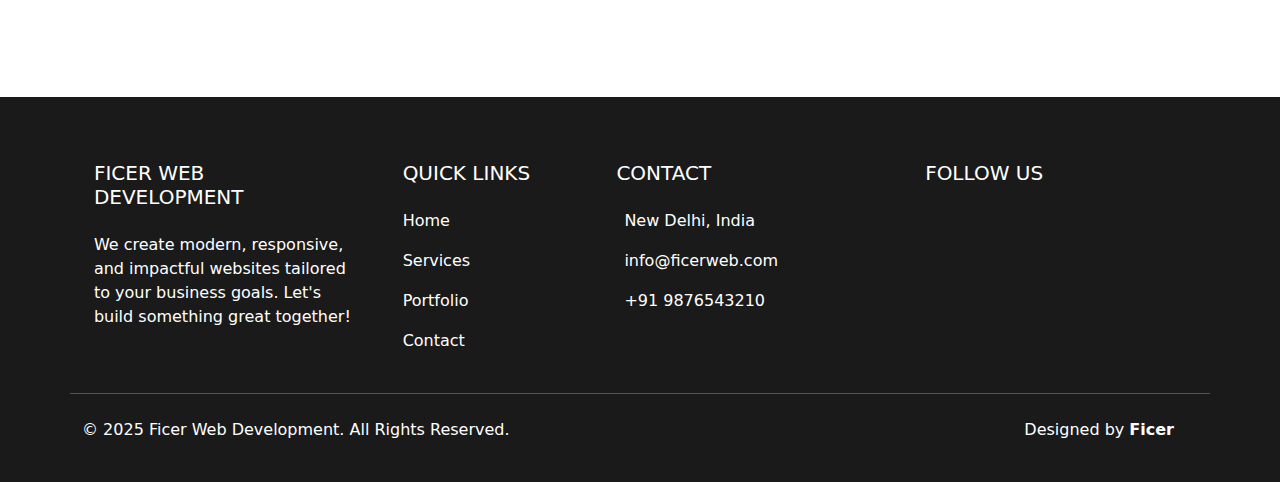
<file: contact us.html>
<!DOCTYPE html>
<html lang="en">
<head>
  <meta charset="UTF-8" />
  <meta name="viewport" content="width=device-width, initial-scale=1.0"/>
  <title>Contact Us - Ficer Web Development</title>
  <link href="https://cdn.jsdelivr.net/npm/bootstrap@5.3.2/dist/css/bootstrap.min.css" rel="stylesheet" />
  <link href="https://cdnjs.cloudflare.com/ajax/libs/font-awesome/6.5.0/css/all.min.css" rel="stylesheet" />
  <style>
     .navbar {
  background-color: rgb(58, 56, 56);
}

/* Links color and hover effect */
.navbar-nav .nav-link {
  color: white !important;
}

.navbar-nav .nav-link:hover {
  color: #f2f7f6 !important;
  text-shadow: 1px 1px 3px rgba(0, 0, 0, 0.2);
}

/* Nav item hover effect */
.nav-item:hover {
  border-bottom: 3px solid white;
  border-radius: 5px;
  transform: scale(1);
  opacity: 0.90;
  box-shadow: inset 10px 10px 20px wheat;
}

/* Button styles */
.navbar .btn {
  background-color: rgb(53, 36, 148);
  color: rgb(252, 251, 251);
  border: 1px solid #00695c;
  padding: 10px 20px;
  text-decoration: none;
}

/* Button hover effect */
.navbar .btn:hover {
  color: rgb(36, 44, 34);
  background-color: #f8fcf8;
}

/* Logo styling */
.navbar-brand img {
  height: 40px;
  width: auto;
  border-radius: 50%;
  transition: none !important;
  box-shadow: none !important;
}

/* Prevent logo image hover effect */
.navbar-brand img:hover {
  box-shadow: none !important;
  transform: none !important;
  opacity: 1 !important;
}
    .contact-header {
      /* background: linear-gradient(to right, #0d6efd, #0a58ca); */
      background-image: url(header.webp);
      color: white;
      padding: 80px 0;
      text-align: center;
      background-position: center;
      height: 300px;
    }
    .contact-info i {
      font-size: 1.5rem;
      color: #4b4c4e;
      margin-right: 10px;
    }
    .form-section {
      background-color: #f8f9fa;
      padding: 60px 0;
    }
    .form-control:focus {
      box-shadow: none;
      border-color: #38393a;
    }
    footer {
      background-color: #222;
      color: #ccc;
    }
    footer a:hover {
  text-decoration: underline;
  color: #00bcd4 !important;
  transition: 0.3s ease-in-out;
}

  </style>
</head>
<body>
   <!-- Navbar -->
    <nav class="navbar navbar-expand-lg navbar-light sticky-top">
        <div class="container">
            <a class="navbar-brand" href="#">
                <img src="logo.png" alt="Ficer Web Development" class="img-fluid">
            </a>
            <button class="navbar-toggler" type="button" data-bs-toggle="collapse" data-bs-target="#navbarNav">
                <span class="navbar-toggler-icon"></span>
            </button>
            <div class="collapse navbar-collapse" id="navbarNav">
                <ul class="navbar-nav ms-auto">
                    <li class="nav-item">
                        <a class="nav-link" href="index.html">Home</a>
                    </li>
                    <li class="nav-item">
                        <a class="nav-link active" href="about.html">About</a>
                    </li>
                    <li class="nav-item">
                        <a class="nav-link" href="services.html">Services</a>
                    </li>
                    <li class="nav-item">
                        <a class="nav-link" href="contact us.html">Contact</a>
                    </li>
                    <li class="nav-item ms-lg-3">
                        <a href="#" class="btn btn-primary">Get Started</a>
                    </li>
                </ul>
            </div>
        </div>
    </nav>

  <!-- Header -->
  <section class="contact-header">
    <div class="container">
      <h1 class="display-5 fw-bold">Contact Us</h1>
      <p class="lead">We'd love to hear from you! Let's build something amazing together.</p>
    </div>
  </section>

  <!-- Contact Form & Info -->
  <section class="form-section">
    <div class="container">
      <div class="row g-5">
        <!-- Contact Info -->
        <div class="col-md-5">
          <h3 class="mb-4">Get in Touch</h3>
          <p><i class="fas fa-envelope"></i> Email: <a href="mailto:info@ficerwebdev.com">info@ficerwebdev.com</a></p>
          <p><i class="fas fa-phone"></i> Phone: +92 300 1234567</p>
          <p><i class="fas fa-map-marker-alt"></i> Location: Lahore, Pakistan</p>
          <p><i class="fas fa-clock"></i> Business Hours: Mon - Fri (9am - 6pm)</p>
          <div class="mt-4">
            <a href="#" class="me-2 text-decoration-none"><i class="fab fa-facebook fa-lg"></i></a>
            <a href="#" class="me-2 text-decoration-none"><i class="fab fa-twitter fa-lg"></i></a>
            <a href="#" class="me-2 text-decoration-none"><i class="fab fa-linkedin fa-lg"></i></a>
            <a href="#" class="text-decoration-none"><i class="fab fa-github fa-lg"></i></a>
          </div>
        </div>

        <!-- Contact Form -->
        <div class="col-md-7">
          <h3 class="mb-4">Send a Message</h3>
          <form>
            <div class="mb-3">
              <label for="name" class="form-label">Your Name</label>
              <input type="text" id="name" class="form-control" placeholder="Enter your name" required>
            </div>
            <div class="mb-3">
              <label for="email" class="form-label">Your Email</label>
              <input type="email" id="email" class="form-control" placeholder="Enter your email" required>
            </div>
            <div class="mb-3">
              <label for="subject" class="form-label">Subject</label>
              <input type="text" id="subject" class="form-control" placeholder="Message subject" required>
            </div>
            <div class="mb-3">
              <label for="message" class="form-label">Your Message</label>
              <textarea id="message" class="form-control" rows="5" placeholder="Type your message here..." required></textarea>
            </div>
            <button type="submit" class="btn btn-dark px-4">Send</button>
          </form>
        </div>
      </div>
    </div>
  </section>

  <!-- Optional Map -->
  <section>
    <div class="container mb-5">
      <div class="ratio ratio-16x9">
        <iframe 
          src="https://www.google.com/maps/embed?pb=!1m18!1m12!1m3!1d13609.36078976067!2d74.3406843!3d31.5203698!2m3!1f0!2f0!3f0!3m2!1i1024!2i768!4f13.1!3m3!1m2!1s0x391904df41c72f69%3A0xe6b5e5d3091c013b!2sLahore!5e0!3m2!1sen!2s!4v1673119999999!5m2!1sen!2s" 
          allowfullscreen="" 
          loading="lazy">
        </iframe>
      </div>
    </div>
  </section>

 <footer class="text-white pt-5 pb-4" style="background-color: #1a1a1a;">
  <div class="container text-md-left">
    <div class="row text-md-left">

      <!-- Company Info -->
      <div class="col-md-3 col-lg-3 col-xl-3 mx-auto mt-3">
        <h5 class="text-uppercase mb-4 font-weight-bold">Ficer Web Development</h5>
        <p>
          We create modern, responsive, and impactful websites tailored to your business goals. Let's build something great together!
        </p>
      </div>

      <!-- Useful Links -->
      <div class="col-md-2 col-lg-2 col-xl-2 mx-auto mt-3">
        <h5 class="text-uppercase mb-4 font-weight-bold">Quick Links</h5>
        <p><a href="#home" class="text-white text-decoration-none">Home</a></p>
        <p><a href="#services" class="text-white text-decoration-none">Services</a></p>
        <p><a href="#portfolio" class="text-white text-decoration-none">Portfolio</a></p>
        <p><a href="#contact" class="text-white text-decoration-none">Contact</a></p>
      </div>

      <!-- Contact Info -->
      <div class="col-md-3 col-lg-3 col-xl-3 mx-auto mt-3">
        <h5 class="text-uppercase mb-4 font-weight-bold">Contact</h5>
        <p><i class="bi bi-house-door-fill me-2"></i> New Delhi, India</p>
        <p><i class="bi bi-envelope-fill me-2"></i> info@ficerweb.com</p>
        <p><i class="bi bi-phone-fill me-2"></i> +91 9876543210</p>
      </div>

      <!-- Social Media -->
      <div class="col-md-3 col-lg-3 col-xl-3 mx-auto mt-3">
        <h5 class="text-uppercase mb-4 font-weight-bold">Follow Us</h5>
        <a href="https://facebook.com/ficerweb" class="text-white me-4" target="_blank"><i class="bi bi-facebook fs-5"></i></a>
        <a href="https://twitter.com/ficerweb" class="text-white me-4" target="_blank"><i class="bi bi-twitter fs-5"></i></a>
        <a href="https://instagram.com/ficerweb" class="text-white me-4" target="_blank"><i class="bi bi-instagram fs-5"></i></a>
        <a href="https://linkedin.com/company/ficerweb" class="text-white me-4" target="_blank"><i class="bi bi-linkedin fs-5"></i></a>
        <a href="https://github.com/ficerweb" class="text-white me-4" target="_blank"><i class="bi bi-github fs-5"></i></a>
      </div>
      
    <!-- Horizontal Line -->
    <hr class="mb-4 mt-4 text-white"/>

    <!-- Copyright -->
    <div class="row align-items-center">
      <div class="col-md-8 col-lg-8">
        <p>© 2025 Ficer Web Development. All Rights Reserved.</p>
      </div>
      <div class="col-md-4 col-lg-4 text-md-end">
        <p>Designed by <strong>Ficer</strong></p>
      </div>
    </div>
  </div>
</footer>
<!-- Bootstrap JS -->
    <script src="https://cdn.jsdelivr.net/npm/bootstrap@5.3.0/dist/js/bootstrap.bundle.min.js"></script>
</body>
</html>
</file>
